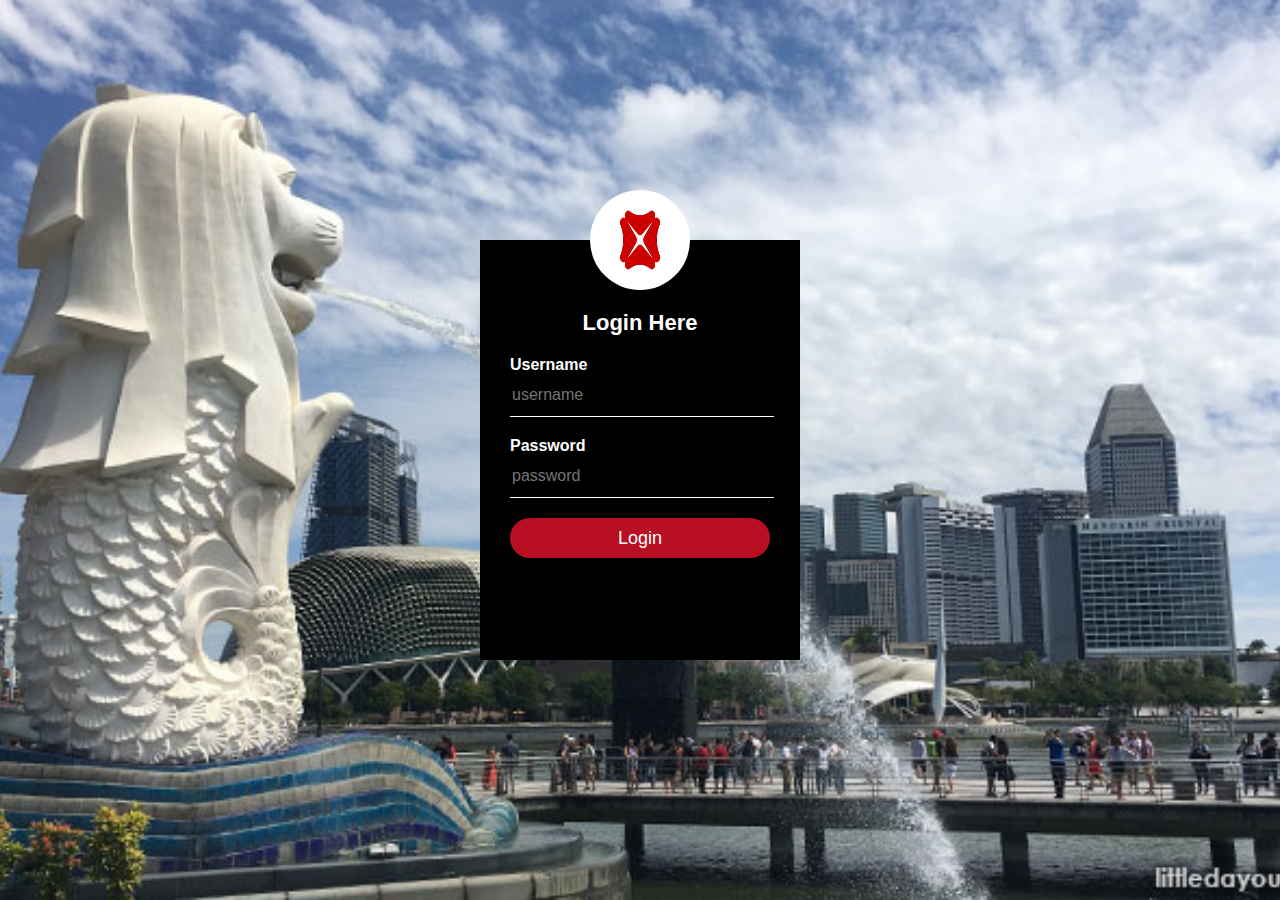
<file: index.html>
<!DOCTYPE html>
<html>
  <head>
    <meta charset="utf-8">
    <title>Expense Tracker</title>
    <link rel="stylesheet" href="master.css">
  </head>
  <body style=" background: url(bg.jpeg) no-repeat center top; background-size: cover;" >
    <script type="text/javascript" src="http://ajax.googleapis.com/ajax/libs/jquery/1.8.3/jquery.min.js"></script>
<script type="text/javascript">
  $(function () {
    $("#btnQueryString").bind("click", function () {
      // document.getElementById("demo2").innerHTML = username;
      var url = "index2.html?username=" + encodeURIComponent($("#txtName").val());
      $.getJSON("login.json", function (data) {
        var textname = document.getElementById("txtName").value
        var password = document.getElementById("password").value
        for (var i = 0; i < data.list.length; i++) {
          if (data.list[i]["userName"] == textname && data.list[i]["password"] == password) {
            window.location.href = url;
          } else {
            document.getElementById("demo2").innerHTML = "error"
          }
        }
      })

    });
  });

</script>
    <div class="login-box">
      <img src="logo.png" class="avatar" alt="Avatar Image">
      <h1>Login Here</h1>
      <form>
        <!-- USERNAME INPUT -->
        <label for="username">Username</label>
        <input type="text" placeholder="username" id="txtName" name="Name" /><br />
        <!-- PASSWORD INPUT -->
        <label for="password">Password</label>
        <input type="password" id="password" placeholder="password" />
        
        <input type="button" name="name" id="btnQueryString" value="Login" />
          <p id="demo2"></p>

    </div>
  </body>
</html>
</file>
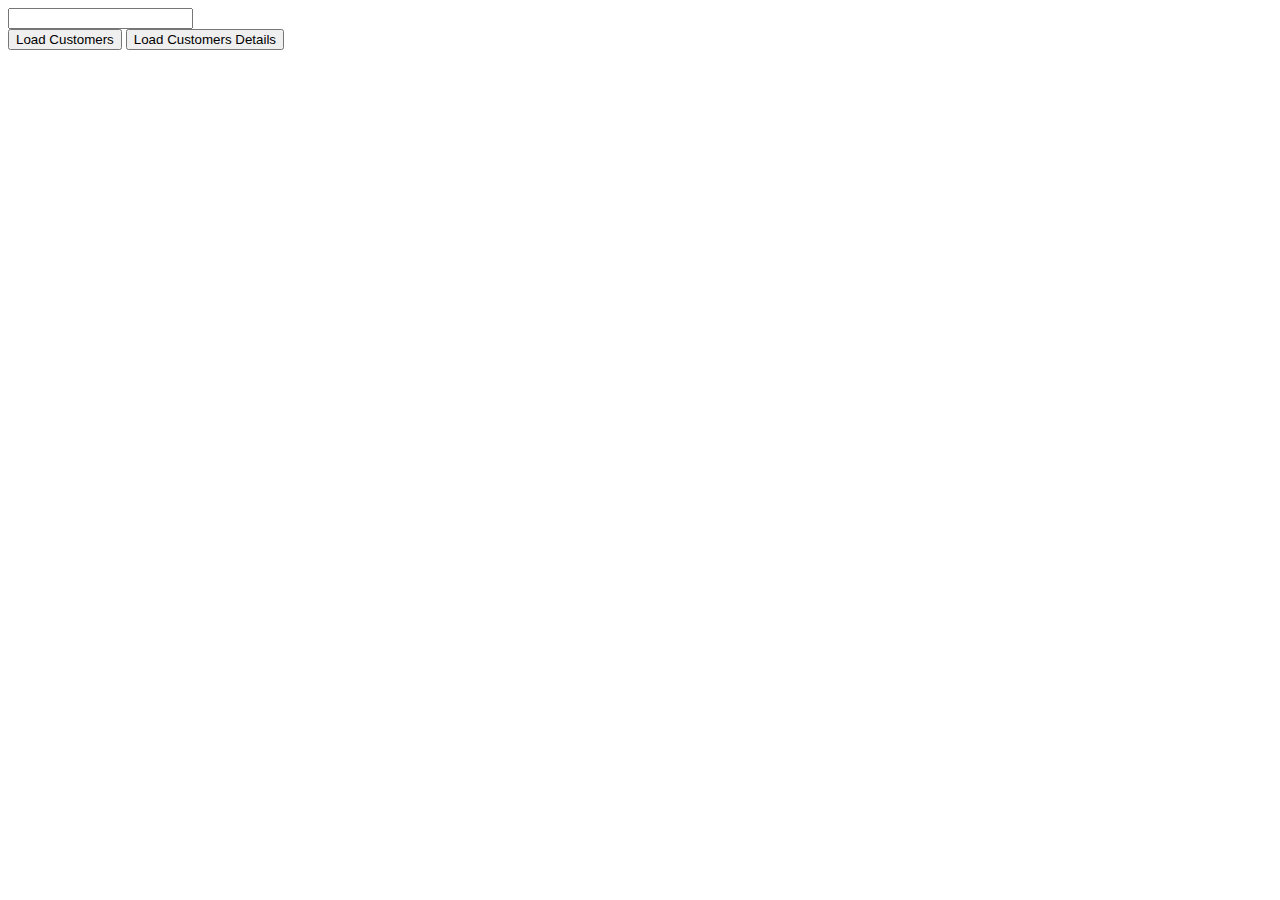
<file: dbstry.html>
<div id="Table"></div>

<script type="text/javascript" src="http://ajax.googleapis.com/ajax/libs/jquery/1.8.3/jquery.min.js"></script>
<script>
$(document).ready(function(){

   // $.ajax({
   //          url: "http://techtrek-api-gateway.ap-southeast-1.elasticbeanstalk.com/customers/limzeyang",
   //          type: 'GET',
   //          dataType: 'json',
   //          headers: {"identity": "Group14",
   //                      "token": "9f0ffe48-1e61-47d5-804f-205e769c7fde"},
   //          success: function(res) {

   //            jQuery('#dataholder').data('theobject',res);

   //            var username = jQuery('#dataholder').data('theobject').userName;
   //            var customerid = jQuery('#dataholder').data('theobject').customerId;
   //            $('#username').html("UserName: "+username);
   //            $('#customerid').html("CustomerID: " +customerid);
   //          }
   //          ,error: function(res, error){
   //              console.log("failed" + error)
   //            }

   //      })
//http://techtrek-api-gateway.ap-southeast-1.elasticbeanstalk.com/customers/:customerId/details
var username;
var customerid;
    $("#namebtn1").click(function() {
        $.ajax({
            url: "http://techtrek-api-gateway.ap-southeast-1.elasticbeanstalk.com/customers/"+$("#txt1").val(),
            type: 'GET',
            dataType: 'json',
            headers: {"identity": "Group14",
                        "token": "9f0ffe48-1e61-47d5-804f-205e769c7fde"},
            success: function(res) {

              jQuery('#dataholder').data('theobject',res);

              username = jQuery('#dataholder').data('theobject').userName;
             customerid = jQuery('#dataholder').data('theobject').customerId;
              $('#username').html("UserName: "+username);
              $('#customerid').html("CustomerID: " +customerid);
            }
            ,error: function(res, error){
                console.log("failed" + error)
              }
        });
    });

    $("#namebtn2").click(function() {
        $.ajax({
            url: "http://techtrek-api-gateway.ap-southeast-1.elasticbeanstalk.com/customers/"+customerid+"/details",
            type: 'GET',
            dataType: 'json',
            headers: {"identity": "Group14",
                        "token": "9f0ffe48-1e61-47d5-804f-205e769c7fde"},
            success: function(res) {

              jQuery('#dataholder').data('theobject',res);

              var gender = jQuery('#dataholder').data('theobject').gender;
              var firstName = jQuery('#dataholder').data('theobject').firstName;
              var lastName = jQuery('#dataholder').data('theobject').lastName;
              var lastLogIn = jQuery('#dataholder').data('theobject').lastLogIn;
              var dateOfBirth = jQuery('#dataholder').data('theobject').dateOfBirth;


              $('#gender').html("Gender: "+gender);
              $('#firstName').html("First Name: " +firstName);
               $('#lastName').html("Last Name: "+lastName);
              $('#lastLogIn').html("Last Login: " +lastLogIn);
              $('#dateOfBirth').html("Date Of Birth: " +dateOfBirth);
              
            }
            ,error: function(res, error){
                console.log("failed" + error)
              }
        });
    });

})

</script>

<body>
<input type="text" name="txtbx1" id="txt1" /><br>
<input type="button" name="name" id="namebtn1" value="Load Customers" />
<input type="button" name="name" id="namebtn2" value="Load Customers Details" />



<div id="dataholder">
<p id="username"></p>
<p id="customerid"></p>
<p id="gender"></p>
<p id="firstName"></p>
<p id="lastName"></p>
<p id="lastLogIn"></p>
<p id="dateOfBirth"></p>

</div>

</div>
</body>
</file>
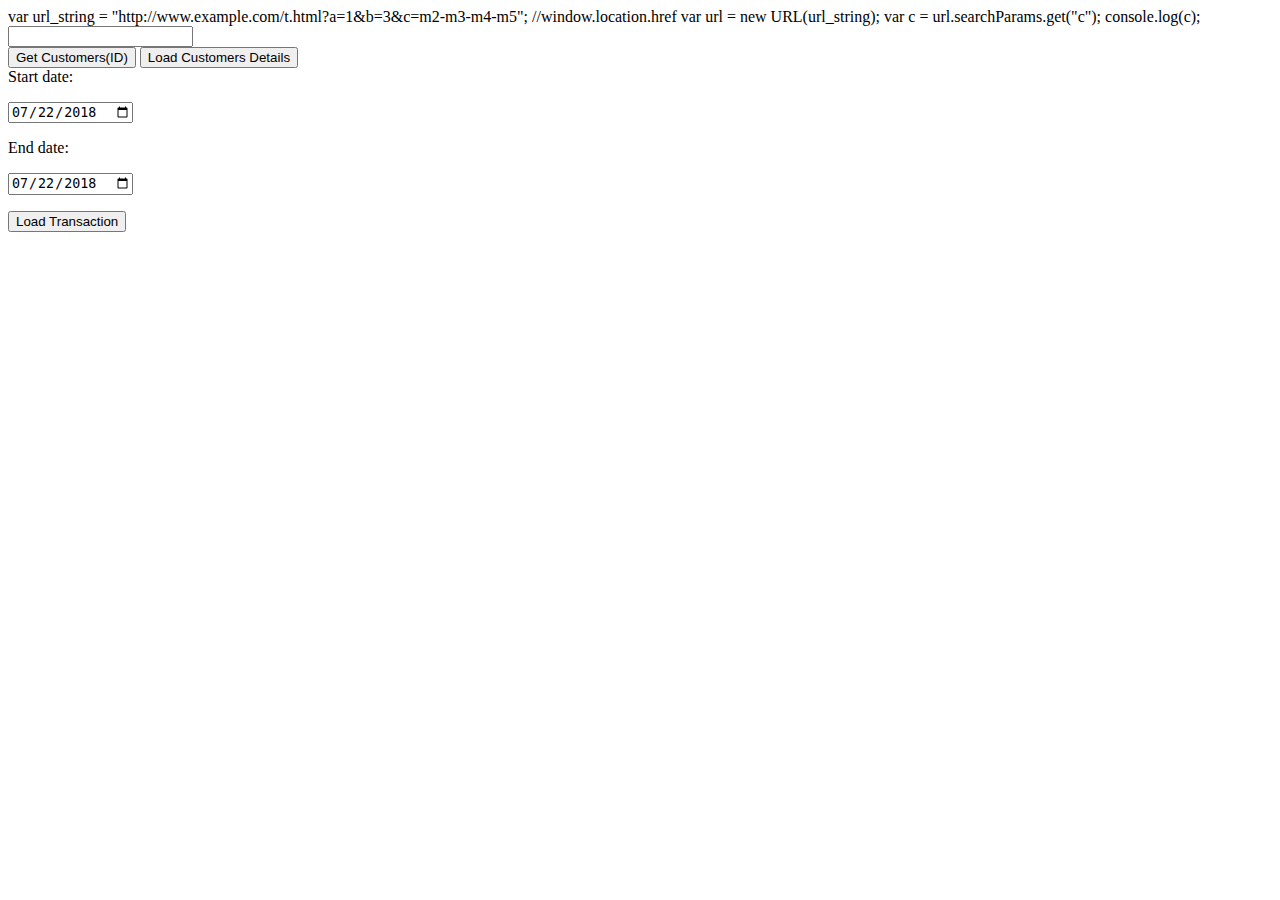
<file: tmp.html>
var url_string = "http://www.example.com/t.html?a=1&b=3&c=m2-m3-m4-m5"; //window.location.href
var url = new URL(url_string);
var c = url.searchParams.get("c");
console.log(c);
<div id="Table"></div>
<script type="text/javascript" src="http://ajax.googleapis.com/ajax/libs/jquery/1.8.3/jquery.min.js"></script>
<script>
$(document).ready(function(){

var username;
var customerid;
    //http://techtrek-api-gateway.ap-southeast-1.elasticbeanstalk.com/customers/:customerId/details
    $("#namebtn1").click(function() {
        $.ajax({
            url: "http://techtrek-api-gateway.ap-southeast-1.elasticbeanstalk.com/customers/"+$("#txt1").val(),
            type: 'GET',
            dataType: 'json',
            headers: {"identity": "Group14",
                        "token": "9f0ffe48-1e61-47d5-804f-205e769c7fde"},
            success: function(res) {

              jQuery('#dataholder').data('theobject',res);

              username = jQuery('#dataholder').data('theobject').userName;
             customerid = jQuery('#dataholder').data('theobject').customerId;
              $('#username').html("UserName: "+username);
              $('#customerid').html("CustomerID: " +customerid);
            }
            ,error: function(res, error){
                console.log("failed" + error)
              }
        });
    });
  //http://techtrek-api-gateway.ap-southeast-1.elasticbeanstalk.com/customers/:customerId/details
    $("#namebtn2").click(function() {
        $.ajax({
            url: "http://techtrek-api-gateway.ap-southeast-1.elasticbeanstalk.com/customers/"+customerid+"/details",
            type: 'GET',
            dataType: 'json',
            headers: {"identity": "Group14",
                        "token": "9f0ffe48-1e61-47d5-804f-205e769c7fde"},
            success: function(res) {

              jQuery('#dataholder').data('theobject',res);

              var gender = jQuery('#dataholder').data('theobject').gender;
              var firstName = jQuery('#dataholder').data('theobject').firstName;
              var lastName = jQuery('#dataholder').data('theobject').lastName;
              var lastLogIn = jQuery('#dataholder').data('theobject').lastLogIn;
              var dateOfBirth = jQuery('#dataholder').data('theobject').dateOfBirth;


              $('#gender').html("Gender: "+gender);
              $('#firstName').html("First Name: " +firstName);
               $('#lastName').html("Last Name: "+lastName);
              $('#lastLogIn').html("Last Login: " +lastLogIn);
              $('#dateOfBirth').html("Date Of Birth: " +dateOfBirth);
              
            }
            ,error: function(res, error){
                console.log("failed" + error)
              }
        });
    });

    
    var today = new Date();
    today = 2019+'-'+01+'-'+31;
    document.getElementById("start").setAttribute("max", today);
    document.getElementById("end").setAttribute("max", today);
})

</script>
<body>
  <input type="text" name="txtbx1" id="txt1" />
  <br>
    <input type="button" name="name" id="namebtn1" value="Get Customers(ID)" />
    <input type="button" name="name" id="namebtn2" value="Load Customers Details" />
    <div><label for="start">Start date:</label>

    <p><input type="date" id="start" name="trip-start"
       value="2018-07-22"
       min="2018-01-01" max="2019-1-31">
     </p>
      <label for="start">End date:</label>
     <p><input type="date" id="end" name="trip-end"
       value="2018-07-22"
       min="2018-01-01" max="2019-1-31">
     </p></div>
  <input type="button" name="name" id="namebtn3Date" value="Load Transaction" />
    <div id="dataholder">
      <p id="username"></p>
      <p id="customerid"></p>
      <p id="gender"></p>
      <p id="firstName"></p>
      <p id="lastName"></p>
      <p id="lastLogIn"></p>
      <p id="dateOfBirth"></p>
    </div>
  </div>
</body>
</file>
<file: master.css>
body {
  margin: 0;
  padding: 0;
  background: url(bg.jpeg) no-repeat center top;
  background-size: cover;
  font-family: sans-serif;
  height: 100vh;
}

.login-box {
  width: 320px;
  height: 420px;
  background: #000;
  color: #fff;
  top: 50%;
  left: 50%;
  position: absolute;
  transform: translate(-50%, -50%);
  box-sizing: border-box;
  padding: 70px 30px;
}

.login-box .avatar {
  width: 100px;
  height: 100px;
  border-radius: 50%;
  position: absolute;
  top: -50px;
  left: calc(50% - 50px);
}

.login-box h1 {
  margin: 0;
  padding: 0 0 20px;
  text-align: center;
  font-size: 22px;
}

.login-box label {
  margin: 0;
  padding: 0;
  font-weight: bold;
  display: block;
}

.login-box input {
  width: 100%;
  margin-bottom: 20px;
}

.login-box input[type="text"], .login-box input[type="password"] {
  border: none;
  border-bottom: 1px solid #fff;
  background: transparent;
  outline: none;
  height: 40px;
  color: #fff;
  font-size: 16px;
}

.login-box input[type="button"] {
  border: none;
  outline: none;
  height: 40px;
  background: #b80f22;
  color: #fff;
  font-size: 18px;
  border-radius: 20px;
}

.login-box input[type="button"]:hover {
  cursor: pointer;
  background: #ffc107;
  color: #000;
}

.login-box a {
  text-decoration: none;
  font-size: 12px;
  line-height: 20px;
  color: darkgrey;
}

.login-box a:hover {
  color: #fff;
}
</file>
